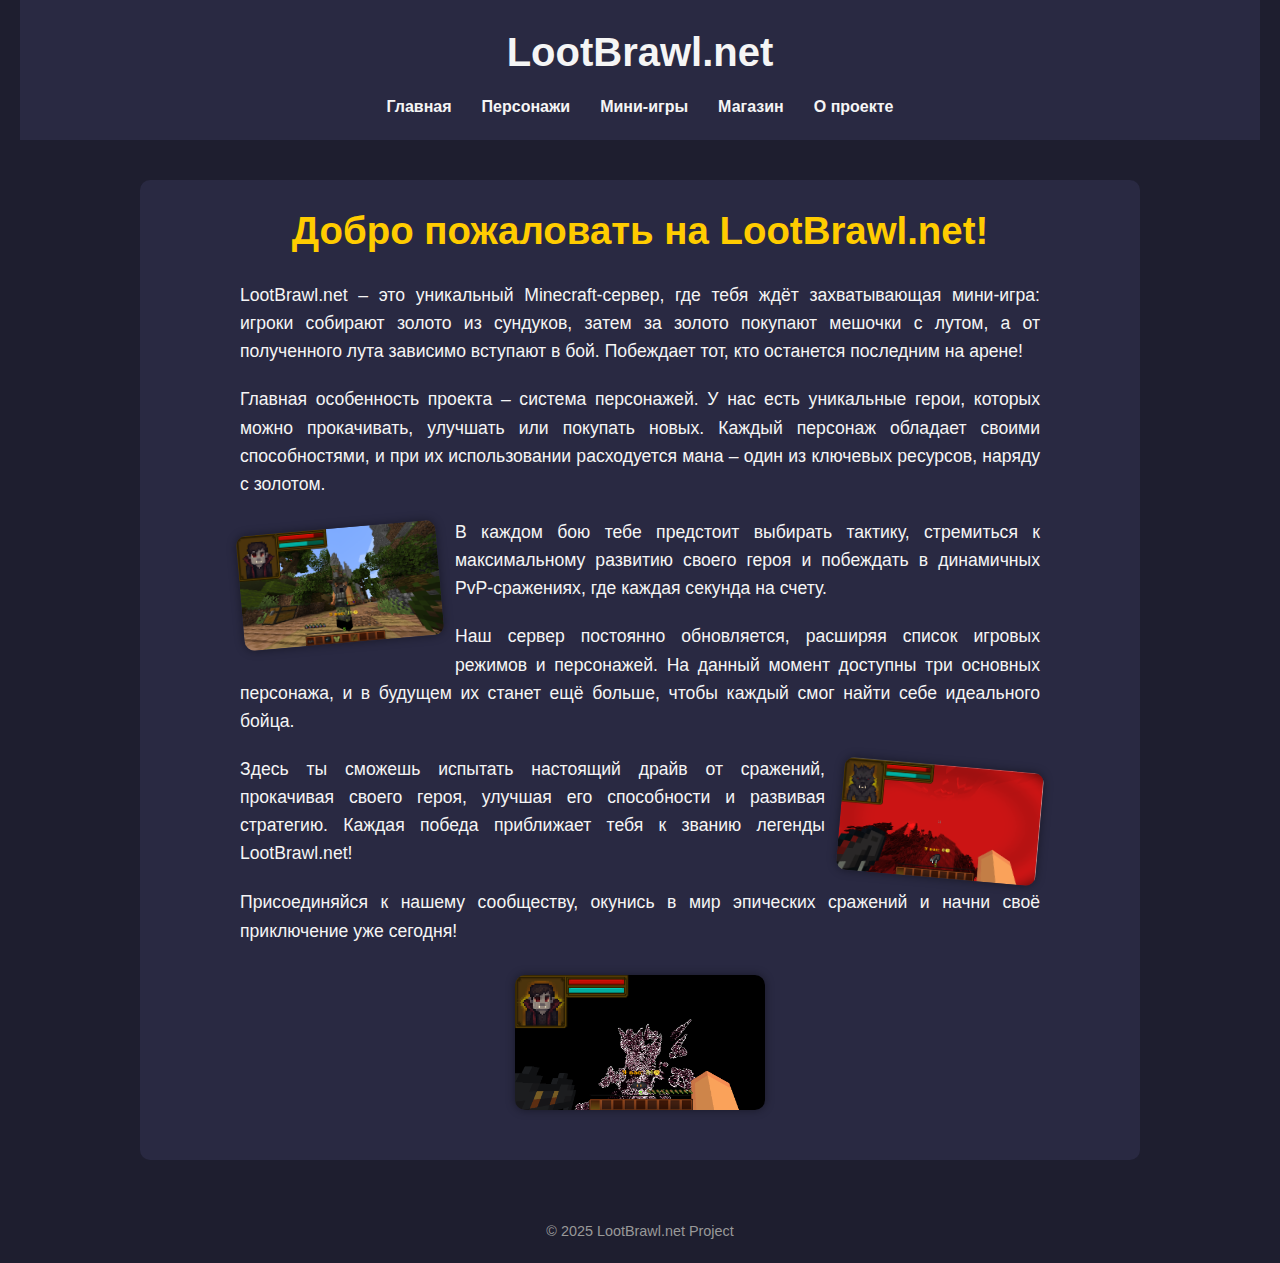
<file: index.html>
<!DOCTYPE html>
<html lang="ru">
<head>
  <meta charset="UTF-8">
  <meta name="viewport" content="width=device-width, initial-scale=1.0">
  <title>LootBrawl.net — Главная</title>
  <!-- Подключаем глобальные стили и стили для главной страницы -->
  <link rel="stylesheet" href="common.css">
  <link rel="stylesheet" href="index.css">
</head>
<body>
  <header>
    <h1>LootBrawl.net</h1>
    <nav>
      <ul>
        <li><a href="index.html">Главная</a></li>
        <li><a href="characters.html">Персонажи</a></li>
        <li><a href="#">Мини-игры</a></li>
        <li><a href="#">Магазин</a></li>
        <li><a href="#">О проекте</a></li>
      </ul>
    </nav>
  </header>

  <main>
    <!-- Секция Hero с подробным описанием сервера -->
    <section class="hero">
      <div class="hero-content">
        <h2>Добро пожаловать на LootBrawl.net!</h2>
        <p>
          LootBrawl.net – это уникальный Minecraft-сервер, где тебя ждёт захватывающая мини-игра: игроки собирают золото из сундуков, затем за золото покупают мешочки с лутом, а от полученного лута зависимо вступают в бой. Побеждает тот, кто останется последним на арене!
        </p>
        <p>
          Главная особенность проекта – система персонажей. У нас есть уникальные герои, которых можно прокачивать, улучшать или покупать новых. Каждый персонаж обладает своими способностями, и при их использовании расходуется мана – один из ключевых ресурсов, наряду с золотом.
        </p>
        <!-- Первое изображение, плавающее слева -->
        <img src="screen/screen1.png" alt="Скриншот из игры 1" class="hero-screen-inline rotate-left">
        <p>
          В каждом бою тебе предстоит выбирать тактику, стремиться к максимальному развитию своего героя и побеждать в динамичных PvP-сражениях, где каждая секунда на счету.
        </p>
        <p>
          Наш сервер постоянно обновляется, расширяя список игровых режимов и персонажей. На данный момент доступны три основных персонажа, и в будущем их станет ещё больше, чтобы каждый смог найти себе идеального бойца.
        </p>
        <!-- Второе изображение, плавающее справа -->
        <img src="screen/screen2.png" alt="Скриншот из игры 2" class="hero-screen-inline rotate-right">
        <p>
          Здесь ты сможешь испытать настоящий драйв от сражений, прокачивая своего героя, улучшая его способности и развивая стратегию. Каждая победа приближает тебя к званию легенды LootBrawl.net!
        </p>
        <p>
          Присоединяйся к нашему сообществу, окунись в мир эпических сражений и начни своё приключение уже сегодня!
        </p>
        <!-- Третье изображение, центрированное -->
        <img src="screen/screen3.png" alt="Скриншот из игры 3" class="hero-screen-inline last-screen">
      </div>
    </section>
  </main>

  <footer>
    <p>&copy; 2025 LootBrawl.net Project</p>
  </footer>
</body>
</html>
</file>
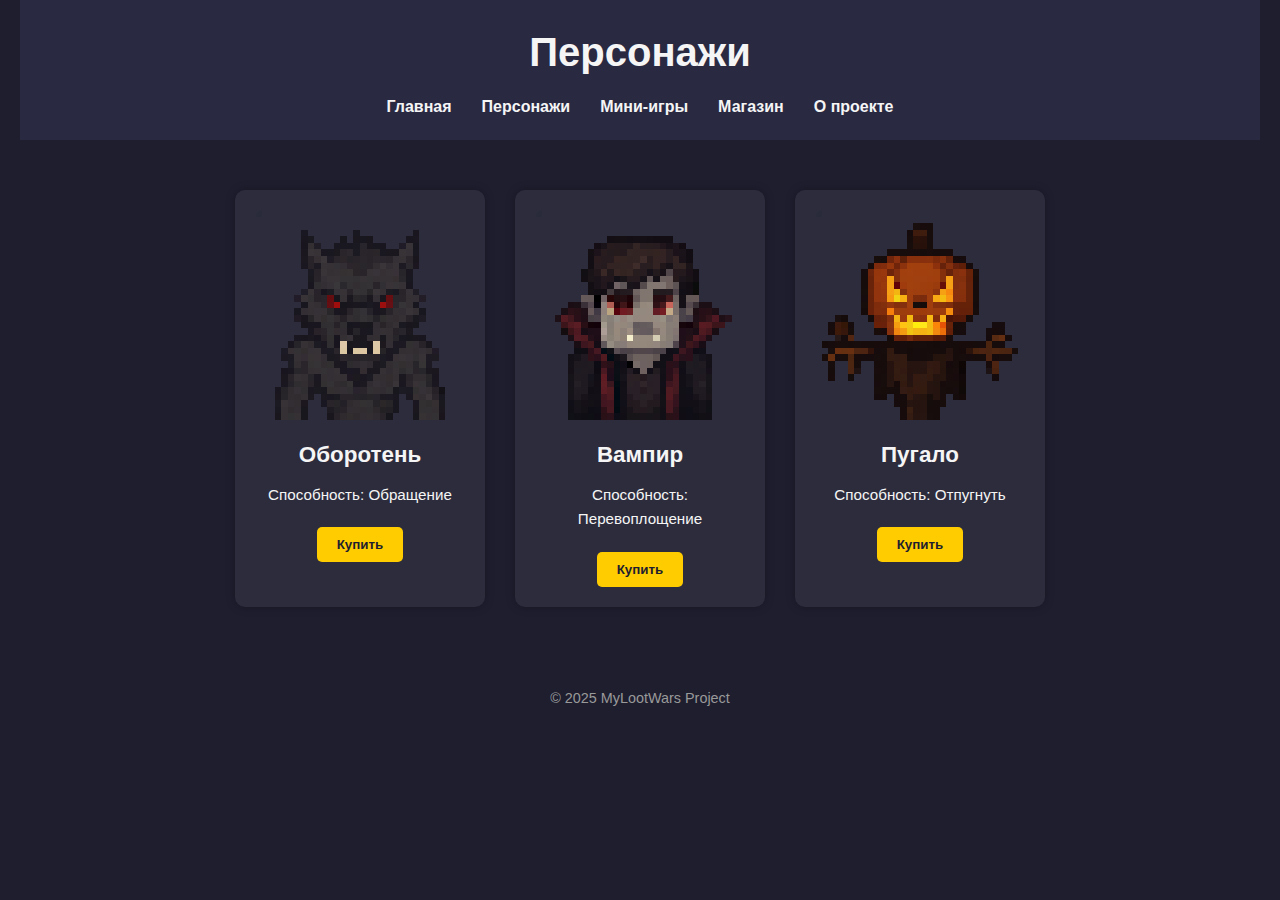
<file: characters.html>
<!DOCTYPE html>
<html lang="ru">
<head>
  <meta charset="UTF-8">
  <meta name="viewport" content="width=device-width, initial-scale=1.0">
  <title>MyLootWars — Персонажи</title>
  <!-- Подключаем глобальные стили -->
  <link rel="stylesheet" href="common.css">
  <!-- Здесь можно подключить и отдельный CSS для персонажей, если понадобится -->
  <link rel="stylesheet" href="index.css">
</head>
<body>
  <header>
    <h1>Персонажи</h1>
    <nav>
      <ul>
        <li><a href="index.html">Главная</a></li>
        <li><a href="characters.html">Персонажи</a></li>
        <li><a href="#">Мини-игры</a></li>
        <li><a href="#">Магазин</a></li>
        <li><a href="#">О проекте</a></li>
      </ul>
    </nav>
  </header>

  <main>
    <section class="characters">
      <!-- Карточка Оборотня -->
      <div class="character-card">
        <img src="player/oboroten.png" alt="Оборотень">
        <h2>Оборотень</h2>
        <p>Способность: Обращение</p>
        <button>Купить</button>
      </div>
      <!-- Карточка Вампира -->
      <div class="character-card">
        <img src="player/vampire.png" alt="Вампир">
        <h2>Вампир</h2>
        <p>Способность: Перевоплощение</p>
        <button>Купить</button>
      </div>
      <!-- Карточка Пугало -->
      <div class="character-card">
        <img src="player/pugalo.png" alt="Пугало">
        <h2>Пугало</h2>
        <p>Способность: Отпугнуть</p>
        <button>Купить</button>
      </div>
    </section>
  </main>

  <footer>
    <p>&copy; 2025 MyLootWars Project</p>
  </footer>

  <!-- Модальное окно для персонажа "Оборотень" -->
  <div id="modal-oboroten" class="modal hidden">
    <div class="modal-content">
      <span class="close">&times;</span>
      <!-- Иконка персонажа в модальном окне -->
      <img src="player/oboroten.png" alt="Оборотень" class="modal-img">
      <h2>Оборотень</h2>
      <p><strong>Способность:</strong> Обращение</p>
      <label for="level">Выберите уровень: <span id="level-value">1</span></label>
      <input type="range" id="level" min="1" max="20" value="1">
      <p>🔹 <strong>Тратит маны в сек:</strong> <span id="mana-use">6</span></p>
      <p>🔹 <strong>Уровень способности:</strong> <span id="skill-level">1</span></p>
    </div>
  </div>

  <!-- Подключение JavaScript -->
  <script src="script.js"></script>
</body>
</html>
</file>
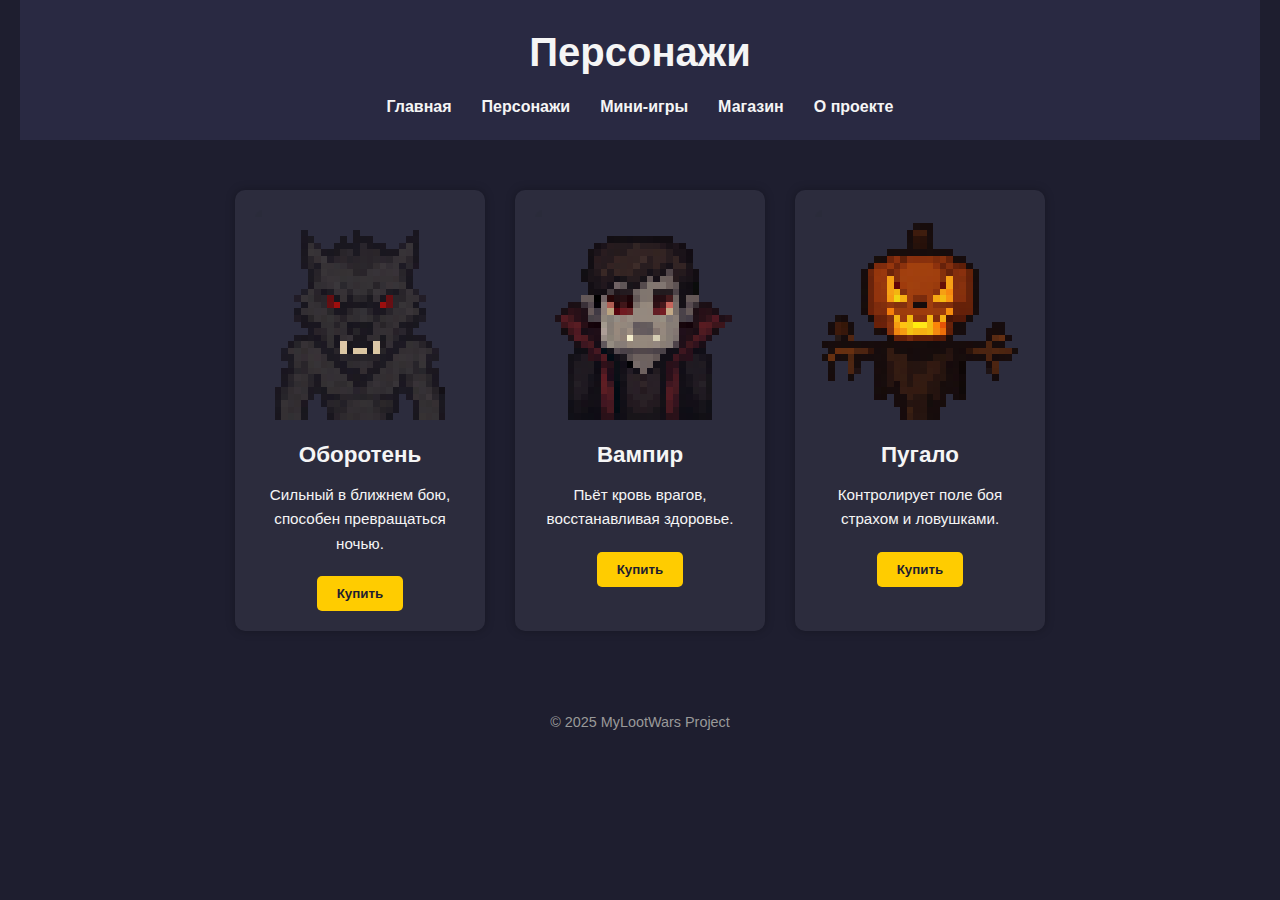
<file: MyLootWars.html>
<!DOCTYPE html>
<html lang="ru">
<head>
  <meta charset="UTF-8">
  <meta name="viewport" content="width=device-width, initial-scale=1.0">
  <title>MyLootWars — Персонажи</title>
  <link rel="stylesheet" href="styles.css">
</head>
<body>
  <header>
    <h1>Персонажи</h1>
    <nav>
      <ul>
        <li><a href="index.html">Главная</a></li>
        <li><a href="characters.html">Персонажи</a></li>
        <li><a href="#">Мини-игры</a></li>
        <li><a href="#">Магазин</a></li>
        <li><a href="#">О проекте</a></li>
      </ul>
    </nav>
  </header>

  <main>
    <section class="characters">
      <div class="character-card">
        <img src="player/oboroten.png" alt="Оборотень">
        <h2>Оборотень</h2>
        <p>Сильный в ближнем бою, способен превращаться ночью.</p>
        <button>Купить</button>
      </div>

      <div class="character-card">
        <img src="player/vampire.png" alt="Вампир">
        <h2>Вампир</h2>
        <p>Пьёт кровь врагов, восстанавливая здоровье.</p>
        <button>Купить</button>
      </div>

      <div class="character-card">
        <img src="player/pugalo.png" alt="Пугало">
        <h2>Пугало</h2>
        <p>Контролирует поле боя страхом и ловушками.</p>
        <button>Купить</button>
      </div>
    </section>
  </main>

  <footer>
    <p>&copy; 2025 MyLootWars Project</p>
  </footer>
</body>
</html>
</file>
<file: common.css>
/* Сброс и базовые настройки */
* {
  margin: 0;
  padding: 0;
  box-sizing: border-box;
  font-family: 'Segoe UI', sans-serif;
}

body {
  background-color: #1e1e2f;
  color: #f5f5f5;
  line-height: 1.6;
  padding: 0 20px;
}

header {
  background-color: #292942;
  padding: 20px 0;
  margin-bottom: 30px;
}

header h1 {
  text-align: center;
  font-size: 2.5rem;
  margin-bottom: 10px;
}

nav ul {
  display: flex;
  justify-content: center;
  list-style: none;
  gap: 30px;
}

nav ul li a {
  color: #f5f5f5;
  text-decoration: none;
  font-weight: bold;
  transition: color 0.3s;
}

nav ul li a:hover {
  color: #ffcc00;
}

main {
  max-width: 1000px;
  margin: auto;
}

/* Стили для блока новостей */
.news {
  padding: 20px;
  background-color: #2c2c3d;
  border-radius: 10px;
}

.news h2 {
  margin-bottom: 20px;
  font-size: 1.8rem;
}

.update {
  margin-bottom: 20px;
  padding: 15px;
  border-left: 5px solid #ffcc00;
  background-color: #3a3a50;
  border-radius: 5px;
}

/* Стили для карточек персонажей */
.characters {
  display: flex;
  flex-wrap: wrap;
  gap: 30px;
  justify-content: center;
  padding: 20px;
}

.character-card {
  background-color: #2c2c3d;
  border-radius: 10px;
  padding: 20px;
  text-align: center;
  width: 250px;
  box-shadow: 0 0 10px #00000044;
  transition: transform 0.3s;
}

.character-card:hover {
  transform: scale(1.05);
}

.character-card img {
  width: 100%;
  height: auto;
  border-radius: 8px;
  
  /* ЧЁТКОСТЬ для пиксель-артов */
  image-rendering: pixelated;
  image-rendering: crisp-edges;
}

.character-card h2 {
  margin: 10px 0;
  font-size: 1.4rem;
}

.character-card p {
  font-size: 0.95rem;
  margin-bottom: 10px;
}

.character-card button {
  margin-top: 10px;
  padding: 10px 20px;
  background-color: #ffcc00;
  color: #1e1e2f;
  font-weight: bold;
  border: none;
  border-radius: 5px;
  cursor: pointer;
}

.character-card button:hover {
  background-color: #e0b800;
}

/* Footer */
footer {
  text-align: center;
  padding: 20px;
  margin-top: 40px;
  font-size: 0.9rem;
  color: #999;
}

/* --- Стили модального окна --- */
.modal {
  position: fixed;
  top: 0;
  left: 0;
  width: 100%;
  height: 100%;
  background-color: rgba(0, 0, 0, 0.7);
  display: flex;
  justify-content: center;
  align-items: center;
  z-index: 1000;
}

.modal.hidden {
  display: none;
}

.modal-content {
  background-color: #2c2c3d;
  border-radius: 10px;
  padding: 30px;
  width: 90%;
  max-width: 400px;
  box-shadow: 0 0 10px #00000044;
  text-align: center;
  position: relative;
}

.modal-content .close {
  position: absolute;
  top: 10px;
  right: 15px;
  font-size: 1.5rem;
  cursor: pointer;
  color: #ffcc00;
}

/* Стили для иконки персонажа в модалке (увеличено до 150px) */
.modal-img {
  width: 200px;
  height: auto;
  margin-bottom: 15px;
  image-rendering: pixelated;
  image-rendering: crisp-edges;
}

/* --- Стили для главной страницы (Hero секция) --- */
.hero {
  margin: 40px 0;
  padding: 20px;
  background-color: #292942; /* можно заменить или добавить фон из opacity, если требуется */
  border-radius: 10px;
  text-align: center;
}

.hero-content h2 {
  font-size: 2.4rem;
  margin-bottom: 20px;
  color: #ffcc00;
}

.hero-content p {
  font-size: 1.1rem;
  max-width: 800px;
  margin: 20px auto;
  line-height: 1.6;
  text-align: justify;
}

/* Галерея экранов из игры */
.hero-screens {
  margin-top: 40px;
  display: flex;
  flex-wrap: wrap;
  justify-content: center;
  gap: 30px;
}

/* Базовый стиль для скринов */
.hero-screen {
  width: 300px;  /* подберите оптимальный размер */
  border-radius: 10px;
  transition: transform 0.3s;
  box-shadow: 0 0 10px rgba(0, 0, 0, 0.4);
}

/* Эффект приближения при наведении */
.hero-screen:hover {
  transform: scale(1.05);
}

/* Поворот картинок по краям */
.rotate-left {
  transform: rotate(-5deg);
}

.rotate-right {
  transform: rotate(5deg);
}
</file>
<file: index.css>
/* index.css */

/* Секция Hero с длинным описанием */
.hero {
  margin: 40px 0;
  padding: 20px;
  background-color: #292942;
  border-radius: 10px;
}

.hero-content {
  max-width: 800px;
  margin: auto;
  font-size: 1.1rem;
  line-height: 1.6;
  text-align: justify;
}

.hero-content h2 {
  font-size: 2.4rem;
  margin-bottom: 20px;
  color: #ffcc00;
  text-align: center;
}

.hero-content p {
  margin: 20px 0;
}

/* Стили для встроенных изображений в тексте */
.hero-screen-inline {
  width: 200px;
  border-radius: 10px;
  transition: transform 0.3s;
  box-shadow: 0 0 10px rgba(0, 0, 0, 0.4);
  margin: 10px 15px;
}

.hero-screen-inline:hover {
  transform: scale(1.05);
}

/* Поворот для изображений */
.rotate-left {
  transform: rotate(-5deg);
  float: left;
  margin: 10px 15px 10px 0;
}

.rotate-right {
  transform: rotate(5deg);
  float: right;
  margin: 10px 0 10px 15px;
}

/* Стили для последнего скрина, чтобы он не выходил за рамки */
.last-screen {
  display: block;
  float: none;
  margin: 30px auto;
  width: 250px; /* Здесь можно подстроить размер по желанию */
}

/* Сброс обтекания после последнего абзаца */
.hero-content p:last-of-type {
  clear: both;
}
</file>
<file: styles.css>
/* Сброс и базовые настройки */
* {
    margin: 0;
    padding: 0;
    box-sizing: border-box;
    font-family: 'Segoe UI', sans-serif;
  }
  
  body {
    background-color: #1e1e2f;
    color: #f5f5f5;
    line-height: 1.6;
    padding: 0 20px;
  }
  
  header {
    background-color: #292942;
    padding: 20px 0;
    margin-bottom: 30px;
  }
  
  header h1 {
    text-align: center;
    font-size: 2.5rem;
    margin-bottom: 10px;
  }
  
  nav ul {
    display: flex;
    justify-content: center;
    list-style: none;
    gap: 30px;
  }
  
  nav ul li a {
    color: #f5f5f5;
    text-decoration: none;
    font-weight: bold;
    transition: color 0.3s;
  }
  
  nav ul li a:hover {
    color: #ffcc00;
  }
  
  main {
    max-width: 1000px;
    margin: auto;
  }
  
  /* Стили для блока новостей */
  .news {
    padding: 20px;
    background-color: #2c2c3d;
    border-radius: 10px;
  }
  
  .news h2 {
    margin-bottom: 20px;
    font-size: 1.8rem;
  }
  
  .update {
    margin-bottom: 20px;
    padding: 15px;
    border-left: 5px solid #ffcc00;
    background-color: #3a3a50;
    border-radius: 5px;
  }
  
  /* Стили для карточек персонажей */
  .characters {
    display: flex;
    flex-wrap: wrap;
    gap: 30px;
    justify-content: center;
    padding: 20px;
  }
  
  .character-card {
    background-color: #2c2c3d;
    border-radius: 10px;
    padding: 20px;
    text-align: center;
    width: 250px;
    box-shadow: 0 0 10px #00000044;
    transition: transform 0.3s;
  }
  
  .character-card:hover {
    transform: scale(1.05);
  }
  
  .character-card img {
    width: 100%;
    height: auto;
    border-radius: 8px;
    
    /* ЧЁТКОСТЬ для пиксель-артов */
    image-rendering: pixelated;
    image-rendering: crisp-edges;
  }
  
  .character-card h2 {
    margin: 10px 0;
    font-size: 1.4rem;
  }
  
  .character-card p {
    font-size: 0.95rem;
    margin-bottom: 10px;
  }
  
  .character-card button {
    margin-top: 10px;
    padding: 10px 20px;
    background-color: #ffcc00;
    color: #1e1e2f;
    font-weight: bold;
    border: none;
    border-radius: 5px;
    cursor: pointer;
  }
  
  .character-card button:hover {
    background-color: #e0b800;
  }
  
  /* Footer */
  footer {
    text-align: center;
    padding: 20px;
    margin-top: 40px;
    font-size: 0.9rem;
    color: #999;
  }
  
  /* --- Стили модального окна --- */
  .modal {
    position: fixed;
    top: 0;
    left: 0;
    width: 100%;
    height: 100%;
    background-color: rgba(0, 0, 0, 0.7);
    display: flex;
    justify-content: center;
    align-items: center;
    z-index: 1000;
  }
  
  .modal.hidden {
    display: none;
  }
  
  .modal-content {
    background-color: #2c2c3d;
    border-radius: 10px;
    padding: 30px;
    width: 90%;
    max-width: 400px;
    box-shadow: 0 0 10px #00000044;
    text-align: center;
    position: relative;
  }
  
  .modal-content .close {
    position: absolute;
    top: 10px;
    right: 15px;
    font-size: 1.5rem;
    cursor: pointer;
    color: #ffcc00;
  }
  
  /* Стили для иконки персонажа в модалке (увеличено до 150px) */
  .modal-img {
    width: 200px;
    height: auto;
    margin-bottom: 15px;
    image-rendering: pixelated;
    image-rendering: crisp-edges;
  }
  
/* --- Стили для главной страницы (Hero секция) --- */
.hero {
    margin: 40px 0;
    padding: 20px;
    background-color: #292942; /* можно заменить или добавить фон из opacity, если требуется */
    border-radius: 10px;
    text-align: center;
  }
  
  .hero-content h2 {
    font-size: 2.4rem;
    margin-bottom: 20px;
    color: #ffcc00;
  }
  
  .hero-content p {
    font-size: 1.1rem;
    max-width: 800px;
    margin: 20px auto;
    line-height: 1.6;
    text-align: justify;
  }
  
  /* Галерея экранов из игры */
  .hero-screens {
    margin-top: 40px;
    display: flex;
    flex-wrap: wrap;
    justify-content: center;
    gap: 30px;
  }
  
  /* Базовый стиль для скринов */
  .hero-screen {
    width: 300px;  /* подберите оптимальный размер */
    border-radius: 10px;
    transition: transform 0.3s;
    box-shadow: 0 0 10px rgba(0, 0, 0, 0.4);
  }
  
  /* Эффект приближения при наведении */
  .hero-screen:hover {
    transform: scale(1.05);
  }
  
  /* Поворот картинок по краям */
  .rotate-left {
    transform: rotate(-5deg);
  }
  
  .rotate-right {
    transform: rotate(5deg);
  }
</file>
